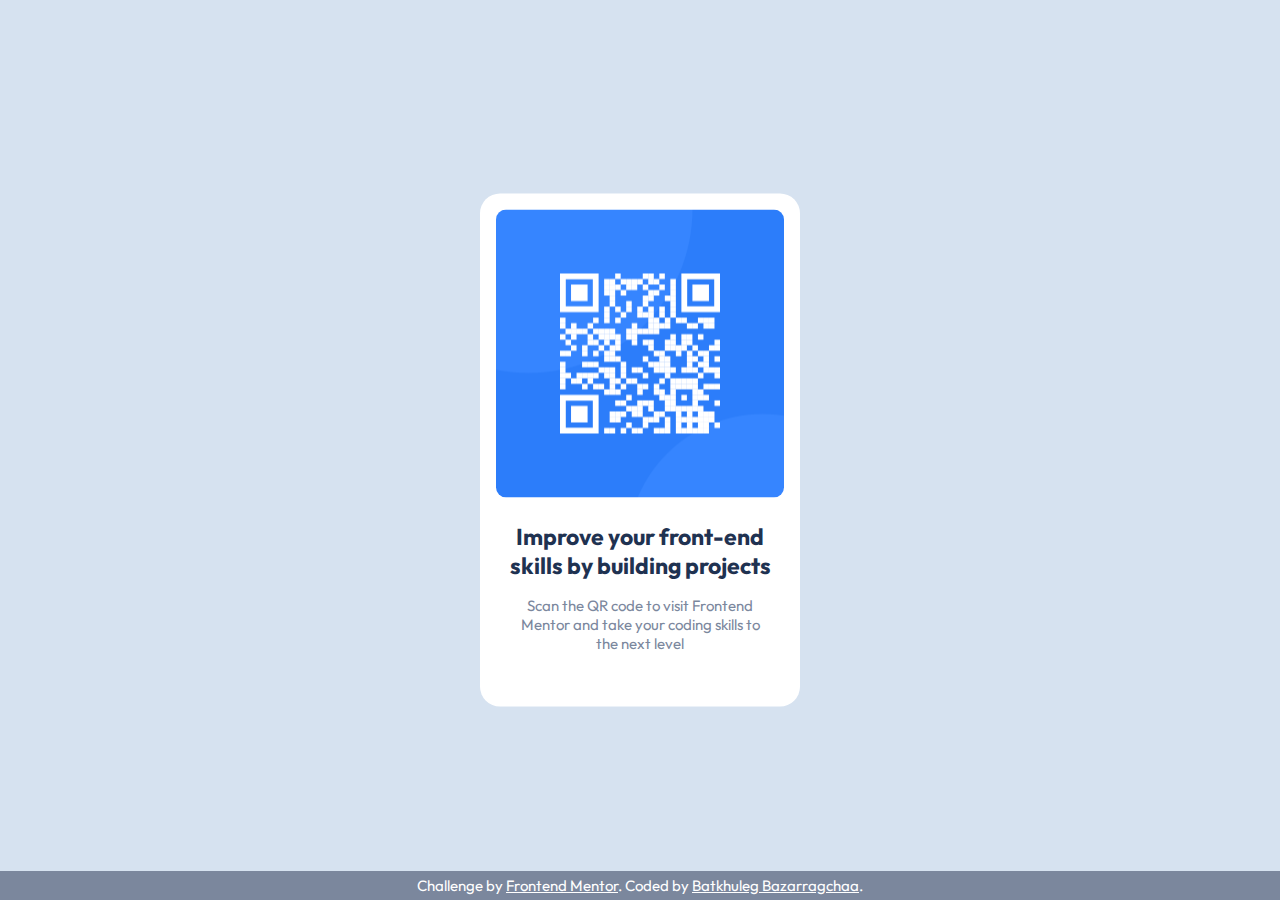
<file: index.html>
<!DOCTYPE html>
<html lang="en">
<head>
  <meta charset="UTF-8">
  <meta name="viewport" content="width=device-width, initial-scale=1.0"> <!-- displays site properly based on user's device -->

  <link rel="icon" type="image/png" sizes="32x32" href="./images/favicon-32x32.png">
  
  <title>Frontend Mentor | QR code component</title>

  <link rel="stylesheet" href="style.css">
  <link rel="preconnect" href="https://fonts.googleapis.com">
  <link rel="preconnect" href="https://fonts.gstatic.com" crossorigin>
  <link href="https://fonts.googleapis.com/css2?family=Outfit:wght@100..900&display=swap" rel="stylesheet">
</head>
<body>
  <div class="card">
    <div class="image-container">
      <img src="images/image-qr-code.png" alt="qr code">
    </div>
    <div class="card-description">
      <h1>Improve your front-end skills by building projects</h1>
      <p>Scan the QR code to visit Frontend Mentor and take your coding skills to the next level</p>
    </div>
  </div>
  

  
  
  <div class="attribution">
    Challenge by <a href="https://www.frontendmentor.io?ref=challenge" target="_blank">Frontend Mentor</a>. 
    Coded by <a href="https://github.com/BataaB" target="_blank">Batkhuleg Bazarragchaa</a>.
  </div>
</body>
</html>
</file>
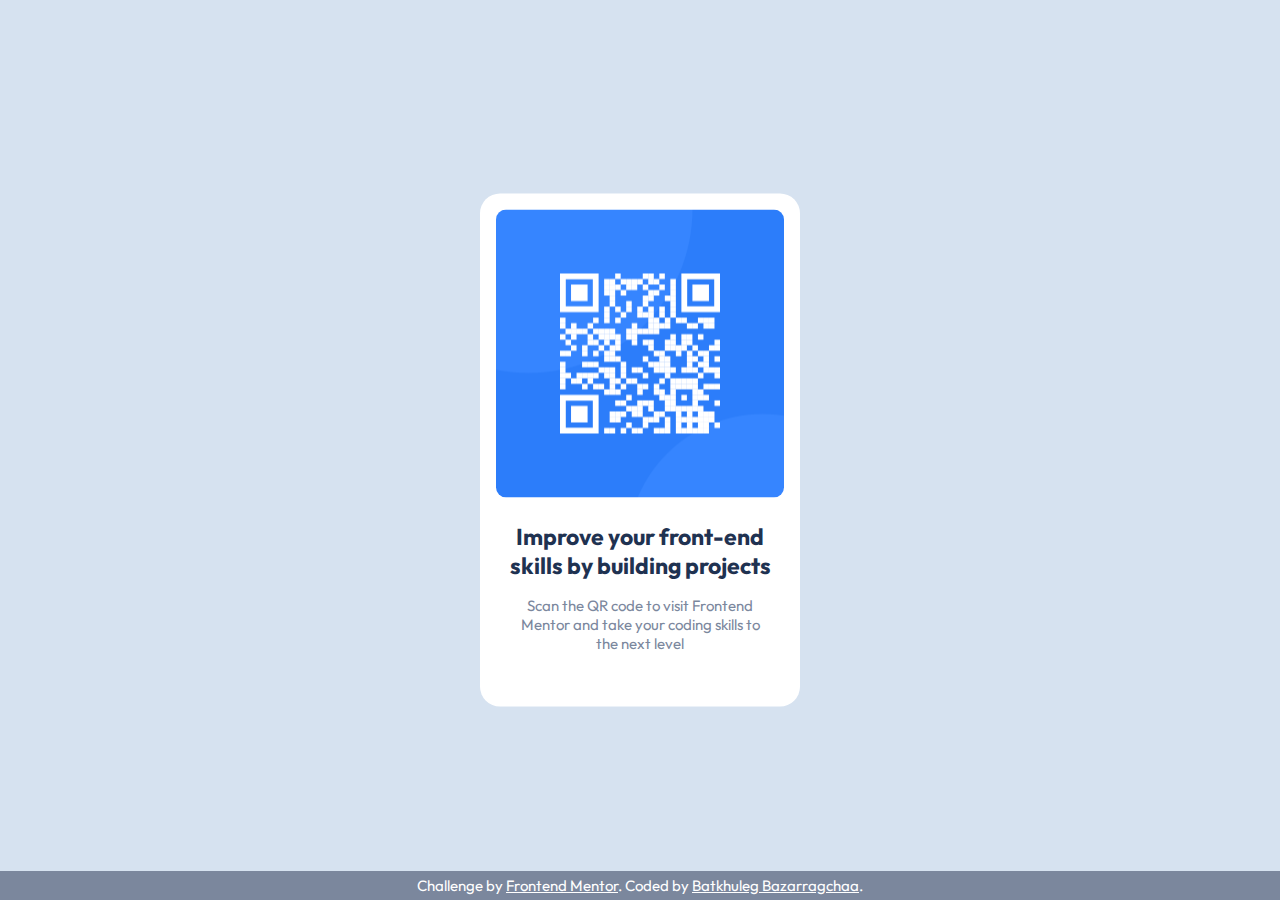
<file: public/index.html>
<!DOCTYPE html>
<html lang="en">
<head>
  <meta charset="UTF-8">
  <meta name="viewport" content="width=device-width, initial-scale=1.0"> <!-- displays site properly based on user's device -->

  <link rel="icon" type="image/png" sizes="32x32" href="./images/favicon-32x32.png">
  
  <title>Frontend Mentor | QR code component</title>

  <link rel="stylesheet" href="style.css">
  <link rel="preconnect" href="https://fonts.googleapis.com">
  <link rel="preconnect" href="https://fonts.gstatic.com" crossorigin>
  <link href="https://fonts.googleapis.com/css2?family=Outfit:wght@100..900&display=swap" rel="stylesheet">
</head>
<body>
  <main>
    <div class="card">
    <div class="image-container">
      <img src="images/image-qr-code.png" alt="qr code">
    </div>
    <div class="card-description">
      <h1>Improve your front-end skills by building projects</h1>
      <p>Scan the QR code to visit Frontend Mentor and take your coding skills to the next level</p>
    </div>
  </div>
  </main>
  
  <footer>
    <div class="attribution">
      Challenge by <a href="https://www.frontendmentor.io?ref=challenge" target="_blank">Frontend Mentor</a>. 
      Coded by <a href="https://github.com/BataaB" target="_blank">Batkhuleg Bazarragchaa</a>.
    </div>
  </footer>
</body>
</html>
</file>
<file: style.css>
:root {
  --light-gray: hsl(212, 45%, 89%);
  --grayish-blue: hsl(220, 15%, 55%);
  --dark-blue: hsl(218, 44%, 22%);
}

* {
  margin: 0;
  padding: 0;
  box-sizing: border-box;
}

body {
  background-color: var(--light-gray);
  font-family: Outfit;
  font-size: 15px;
}

.card {
  width: 320px;
  padding: 16px;
  background-color: white;
  border-radius: 20px;  
  position: absolute;
  top: 50%;
  left: 50%;
  transform: translate(-50%,-50%);
}

.image-container {
  height: 288px;
  width: 288px;
  margin-bottom: 24px;

  & img {
    width: 100%;
    height: 100%;
    border-radius: 10px;
  }
}

.card-description {
  width: 288px;
  height: 129px;
  margin-bottom: 40px;
  text-align: center;
  display: flex;
  flex-direction: column;
  gap: 16px;

  & h1 {
    font-size: 23px;
    color: var(--dark-blue);
  }
  & p {
    width: 256px;
    margin: 0 auto;
    font-size: 15px;
    color: var(--grayish-blue);
  }
}

.attribution {
  position: fixed;
  bottom: 0;
  background-color: var(--grayish-blue);
  color: white;
  width: 100%;
  padding-block: 5px;
  text-align: center;

  & a {
    color: white;
  }
  & a:hover {
    color: indigo;
    text-transform: uppercase;
  }
}
</file>
<file: public/style.css>
:root {
  --light-gray: hsl(212, 45%, 89%);
  --grayish-blue: hsl(220, 15%, 55%);
  --dark-blue: hsl(218, 44%, 22%);
}

* {
  margin: 0;
  padding: 0;
  box-sizing: border-box;
}

body {
  background-color: var(--light-gray);
  font-family: Outfit;
  font-size: 15px;
}

.card {
  width: 320px;
  padding: 16px;
  background-color: white;
  border-radius: 20px;  
  position: absolute;
  top: 50%;
  left: 50%;
  transform: translate(-50%,-50%);
}

.image-container {
  height: 288px;
  width: 288px;
  margin-bottom: 24px;

  & img {
    width: 100%;
    height: 100%;
    border-radius: 10px;
  }
}

.card-description {
  width: 288px;
  height: 129px;
  margin-bottom: 40px;
  text-align: center;
  display: flex;
  flex-direction: column;
  gap: 16px;

  & h1 {
    font-size: 23px;
    color: var(--dark-blue);
  }
  & p {
    width: 256px;
    margin: 0 auto;
    font-size: 15px;
    color: var(--grayish-blue);
  }
}

.attribution {
  position: fixed;
  bottom: 0;
  background-color: var(--grayish-blue);
  color: white;
  width: 100%;
  padding-block: 5px;
  text-align: center;

  & a {
    color: white;
  }
  & a:hover {
    color: indigo;
    text-transform: uppercase;
  }
}
</file>
